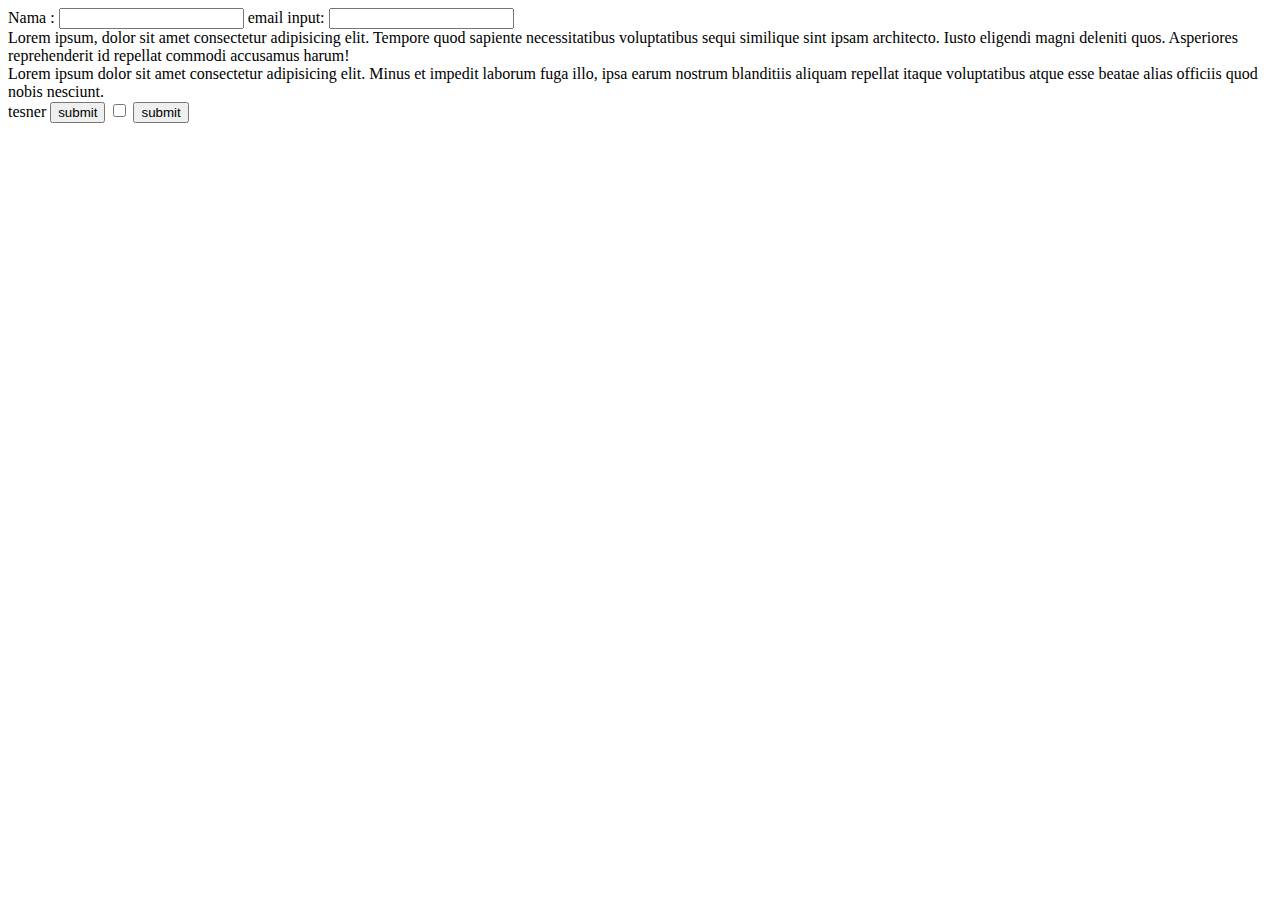
<file: HTML/index.html>
<!DOCTYPE html>
<html lang="en">
<head>
    <meta charset="UTF-8">
    <meta http-equiv="X-UA-Compatible" content="IE=edge">
    <meta name="viewport" content="width=device-width, initial-scale=1.0">
    <title>Belajar HTML Thirafi_ilmam</title>
</head>
<body>
    <!-- <p>halo perkenalkan saya Rafi</p>
    <h1>Heading 1</h1>
    <p>bagaimana jika saya masukan</p>
    
    <h2>Heading 2</h2>
    
    <h3>Heading 3</h3>
    <p>apakah sama ?</p>
    
    <h4>Heading 4</h4>
    <h5>Heading 5</h5>
    <h6>Heading 6</h6>
    <b>ini  bold</b> <br>
    <i>ini miring</i> <br>
    <u>ini underline</u> <br>

    <ol type="I">
        <li>1 siswa</li>
        <li>2 siswa</li>
        <li>3 siswa</li>
        <li>4 siswa</li>
    </ol>

    <a href="https://google.com">mencoba anchor untuk ke google</a>
    <br>
    <a href="https://codingstudio.id"target="_top">anchor untuk new tab</a>

    <img width="100" height="50" src="https://c4.wallpaperflare.com/wallpaper/335/389/287/gal-gadot-actress-women-red-lipstick-wallpaper-preview.jpg" alt="galgadot cuy">

    <img src="galgadot.jpg" alt="gambar galgadot"> -->

    <!-- <table border="4">
        <thead>
            <tr>
                <th>no</th>
                <th>nama</th>
                <th>umur</th>
            </tr>
        </thead>

        <tbody>
            <tr>
                <td>1</td>
                <td>Rafi</td>
                <td>17</td>
                <td>rata</td>
                <td>kolom 4</td>
            </tr>
            <tr>
                <td>2</td>
                <td>ucok</td>
                <td>18</td>
            </tr>
        </tbody>

        <tfoot>
            <tr>
                <td>footer</td>
                <td colspan="3">halooo</td>
            </tr>
        </tfoot>
    </table> -->


     
    <!-- frame digunakakan untuk menautkan website lain -->
    <!-- <iframe src="nida.html" frameborder="0"></iframe> -->

    <div>
        <form action="">
            <label for="name">Nama :</label>
            <input type="text" id="name">

            
            
            <label for="oke">email input:</label>
            <input type="email" yuhu="oke">
    
        </form>
    </div>
    <div>Lorem ipsum, dolor sit amet consectetur adipisicing elit. Tempore quod sapiente necessitatibus voluptatibus sequi similique sint ipsam architecto. Iusto eligendi magni deleniti quos. Asperiores reprehenderit id repellat commodi accusamus harum!

    </div>

    <span>
        Lorem ipsum dolor sit amet consectetur adipisicing elit. Minus et impedit laborum fuga illo, ipsa earum nostrum blanditiis aliquam repellat itaque voluptatibus atque esse beatae alias officiis quod nobis nesciunt.
    </span>
    <span>
        <form action="">
        <label for="cek">tesner</label>
            <button type="submit">submit</button>
            <input type="checkbox" oke="cek">
            <button type="submit">submit</button>
        </form>
    </span>
</body>
</html>
</file>
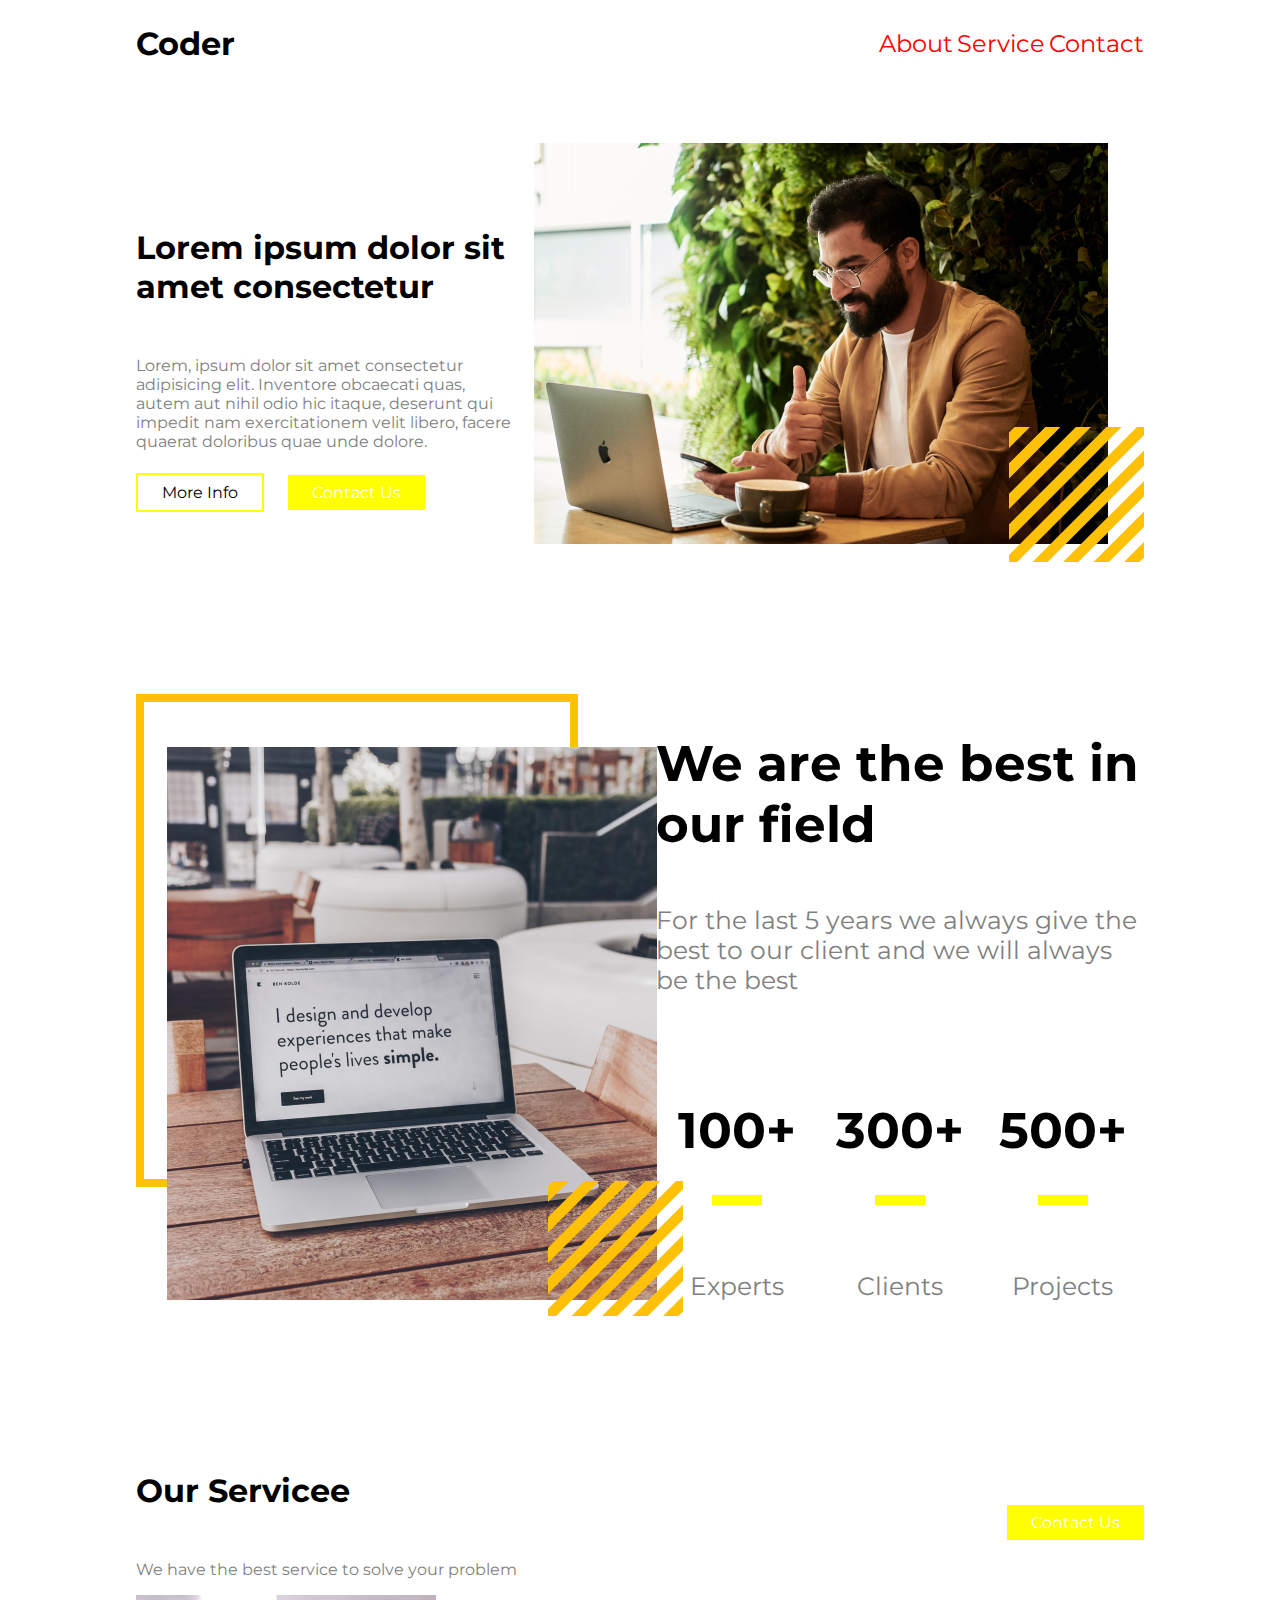
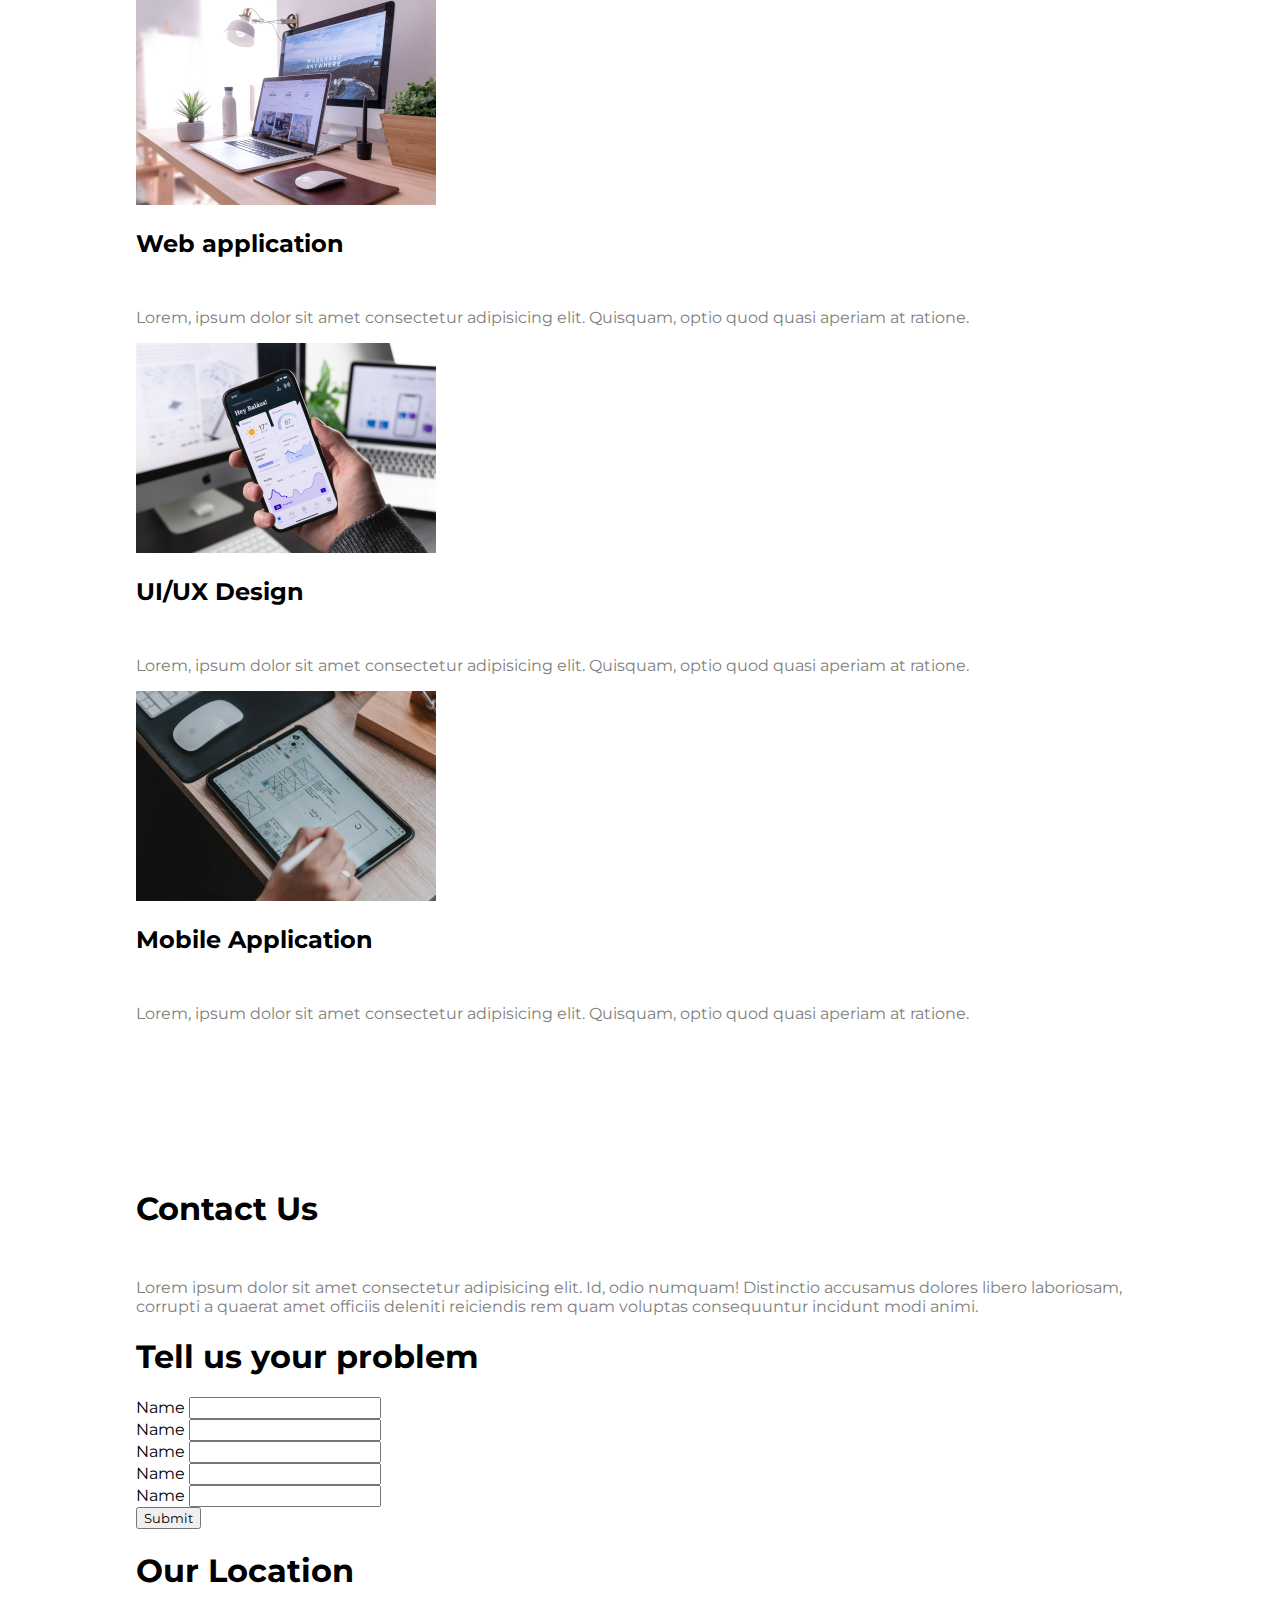
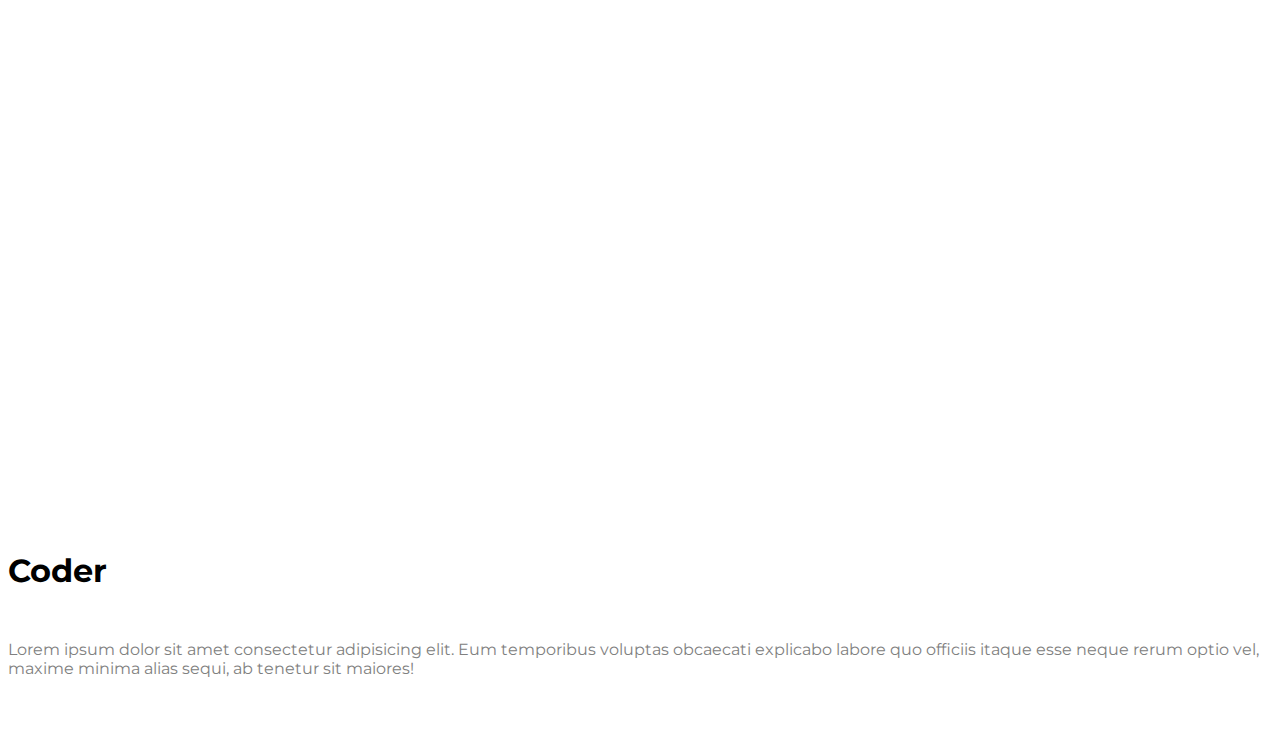
<file: CSS/coder/index.html>
<!DOCTYPE html>
<html lang="en">
<head>
    <meta charset="UTF-8">
    <meta name="viewport" content="width=device-width, initial-scale=1.0">
    <title>Coder</title>
    <link rel="preconnect" href="https://fonts.googleapis.com">
    <link rel="preconnect" href="https://fonts.gstatic.com" crossorigin>
    <link href="https://fonts.googleapis.com/css2?family=Montserrat&display=swap" rel="stylesheet">
    <link rel="stylesheet" href="style.css">
</head>
<body>
    <header id="header">
        <h1>Coder</h1>
        <nav>
            <a href="">About</a>
            <a href="">Service</a>
            <a href="">Contact</a>
        </nav>
    </header>

    <section id="landing">
        <div>
            <h1>Lorem ipsum dolor sit amet consectetur</h1>
            <p>Lorem, ipsum dolor sit amet consectetur adipisicing elit. Inventore obcaecati quas, autem aut nihil odio hic itaque, deserunt qui impedit nam exercitationem velit libero, facere quaerat doloribus quae unde dolore.</p>
            <div>
                <a class="btn btn-alt" href="">More Info</a>
                <a class="btn" href="">Contact Us</a>
            </div>
        </div>
        <div>
            <img src="images/landing.png" alt="Landing image">
        </div>
    </section>

    <section id="about">
        <div>
            <img src="images/about.png" alt="about image">
        </div>
        <div>
            <h1>We are the best in our field</h1>
            <p>For the last 5 years we always give the best to our client and we will always be the best</p>
            <div id="about-stats">
                <div class="about-stats-item">
                    <h1>100+</h1>
                    <div></div>
                    <p>Experts</p>
                </div>
                <div class="about-stats-item">
                    <h1>300+</h1>
                    <div></div>
                    <p>Clients</p>
                </div>
                <div class="about-stats-item">
                    <h1>500+</h1>
                    <div></div>
                    <p>Projects</p>
                </div>
            </div>
        </div>
    </section>
    <section id="service">
        <div class="service-header">
            <div>
                <h1>Our Servicee</h1>
                <p>We have the best service to solve your problem</p>
            </div>
            <a href="" class="btn">Contact Us</a>
        </div>
        <div class="service-detail">
            <div class="service-detail-item">
                <img src="images/service1.png" alt="service 1 image">
                <h2>Web application</h2>
                <p>Lorem, ipsum dolor sit amet consectetur adipisicing elit. Quisquam, optio quod quasi aperiam at ratione.</p>
            </div>
            <div class="service-detail-item">
                <img src="images/service2.png" alt="service 2 image">
                <h2>UI/UX Design</h2>
                <p>Lorem, ipsum dolor sit amet consectetur adipisicing elit. Quisquam, optio quod quasi aperiam at ratione.</p>
            </div>
            <div class="service-detail-item">
                <img src="images/service3.png" alt="service 4 image">
                <h2>Mobile Application</h2>
                <p>Lorem, ipsum dolor sit amet consectetur adipisicing elit. Quisquam, optio quod quasi aperiam at ratione.</p>
            </div>
        </div>
    </section>
    <section>
        <h1>Contact Us</h1>
        <p>Lorem ipsum dolor sit amet consectetur adipisicing elit. Id, odio numquam! Distinctio accusamus dolores libero laboriosam, corrupti a quaerat amet officiis deleniti reiciendis rem quam voluptas consequuntur incidunt modi animi.</p>
        <div>
            <div>
                <form action="">
                    <h1>Tell us your problem</h1>
                    <div>
                        <div>
                            <label for="">Name</label>
                            <input type="text">
                        </div>
                        <div>
                            <label for="">Name</label>
                            <input type="text">
                        </div>
                        <div>
                            <label for="">Name</label>
                            <input type="text">
                        </div>
                        <div>
                            <label for="">Name</label>
                            <input type="text">
                        </div>
                        <div>
                            <label for="">Name</label>
                            <input type="text">
                        </div>
                    </div>
                    <button>Submit</button>
                </form>
            </div>
        </div>
        <div>
            <h1>Our Location</h1>
            <iframe src="https://www.google.com/maps/embed?pb=!1m18!1m12!1m3!1d3953.264462922768!2d112.19009421062191!3d-7.761752876945843!2m3!1f0!2f0!3f0!3m2!1i1024!2i768!4f13.1!3m3!1m2!1s0x2e785db563929645%3A0x10ff3991cb9537a3!2sEnglish%20Institute!5e0!3m2!1sid!2sid!4v1688616324967!5m2!1sid!2sid" width="600" height="450" style="border:0;" allowfullscreen="" loading="lazy" referrerpolicy="no-referrer-when-downgrade"></iframe>
        </div>
    </section>

    <footer>
        <div>
            <h1>Coder</h1>
            <p>Lorem ipsum dolor sit amet consectetur adipisicing elit. Eum temporibus voluptas obcaecati explicabo labore quo officiis itaque esse neque rerum optio vel, maxime minima alias sequi, ab tenetur sit maiores!</p>
        </div>
        <div>
            <img src="images/Facebook.svg" alt="">
            <img src="images/Instagram.svg" alt="">
            <img src="images/Twitter.svg" alt="">
        </div>
    </footer>
</body>
</html>
</file>
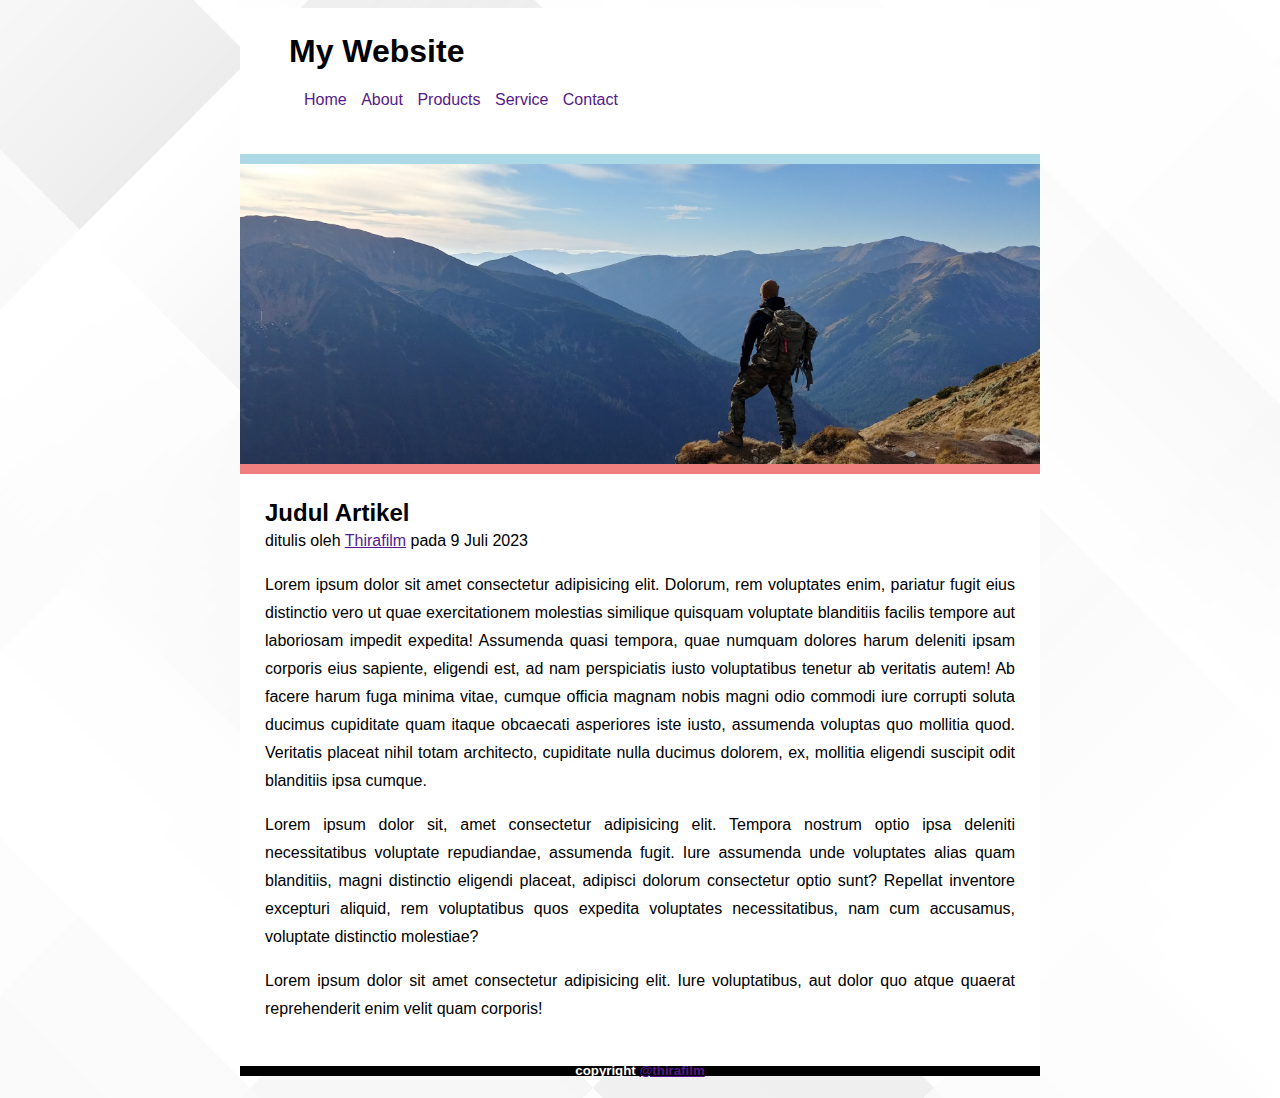
<file: CSS/Web Sederhana/index.html>
<!DOCTYPE html>
<html lang="en">
<head>
    <meta charset="UTF-8">
    <meta name="viewport" content="width=device-width, initial-scale=1.0">
    <title>index</title>
    <link rel="stylesheet" href="style.css">
</head>
<body>
    <div class="container">
        <div class="header">
            <h1 class="judul">My Website</h1>
            <ul>
                <li><a href="">Home</a></li>
                <li><a href="">About</a></li>
                <li><a href="">Products</a></li>
                <li><a href="">Service</a></li>
                <li><a href="">Contact</a></li>
            </ul>
        </div>
        <div class="gambar"></div>

        <div class="judul">
            <h2>Judul Artikel</h2>
            <p class="tulis">ditulis oleh <a href="">Thirafilm</a> pada 9 Juli 2023</p>
            <div class="konten">
                <p>Lorem ipsum dolor sit amet consectetur adipisicing elit. Dolorum, rem voluptates enim, pariatur fugit eius distinctio vero ut quae exercitationem molestias similique quisquam voluptate blanditiis facilis tempore aut laboriosam impedit expedita! Assumenda quasi tempora, quae numquam dolores harum deleniti ipsam corporis eius sapiente, eligendi est, ad nam perspiciatis iusto voluptatibus tenetur ab veritatis autem! Ab facere harum fuga minima vitae, cumque officia magnam nobis magni odio commodi iure corrupti soluta ducimus cupiditate quam itaque obcaecati asperiores iste iusto, assumenda voluptas quo mollitia quod. Veritatis placeat nihil totam architecto, cupiditate nulla ducimus dolorem, ex, mollitia eligendi suscipit odit blanditiis ipsa cumque.</p>
                <p>Lorem ipsum dolor sit, amet consectetur adipisicing elit. Tempora nostrum optio ipsa deleniti necessitatibus voluptate repudiandae, assumenda fugit. Iure assumenda unde voluptates alias quam blanditiis, magni distinctio eligendi placeat, adipisci dolorum consectetur optio sunt? Repellat inventore excepturi aliquid, rem voluptatibus quos expedita voluptates necessitatibus, nam cum accusamus, voluptate distinctio molestiae?</p>
                <p>Lorem ipsum dolor sit amet consectetur adipisicing elit. Iure voluptatibus, aut dolor quo atque quaerat reprehenderit enim velit quam corporis!</p>
            </div>
        </div>    
        
        <div class="footer">
            <h5>copyright <a href="">@thirafilm</a></h5>
        </div>
    </div>
</body>
</html>
</file>
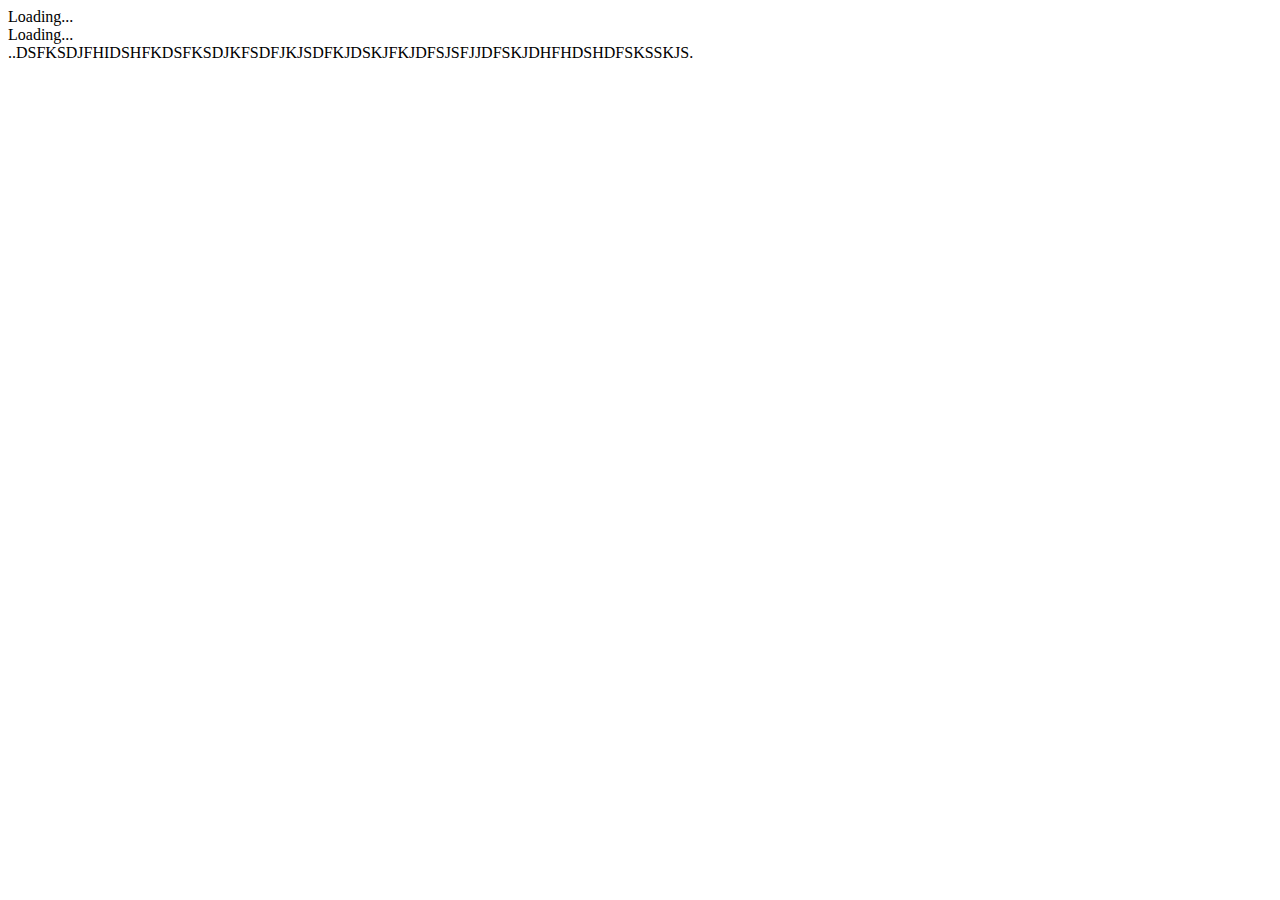
<file: HTML/nida.html>
<!doctype html>
<html lang="en">
  <head>
    <meta charset="utf-8">
    <meta name="viewport" content="width=device-width, initial-scale=1">
    <title>Bootstrap demo</title>
    <link href="https://cdn.jsdelivr.net/npm/bootstrap@5.3.0-alpha1/dist/css/bootstrap.min.css" rel="stylesheet" integrity="sha384-GLhlTQ8iRABdZLl6O3oVMWSktQOp6b7In1Zl3/Jr59b6EGGoI1aFkw7cmDA6j6gD" crossorigin="anonymous">
  </head>
  <body>
    <div class="spinner-border text-primary" role="status">
        <span class="visually-hidden">Loading...</span>
      </div>
      <div class="spinner-grow text-danger" role="status">
        <span class="visually-hidden">Loading...</span>
      </div>
      <div class="overflow-scroll">..DSFKSDJFHIDSHFKDSFKSDJKFSDFJKJSDFKJDSKJFKJDFSJSFJJDFSKJDHFHDSHDFSKSSKJS.</div>
    <script src="https://cdn.jsdelivr.net/npm/bootstrap@5.3.0-alpha1/dist/js/bootstrap.bundle.min.js" integrity="sha384-w76AqPfDkMBDXo30jS1Sgez6pr3x5MlQ1ZAGC+nuZB+EYdgRZgiwxhTBTkF7CXvN" crossorigin="anonymous"></script>
  </body>
</html>
</file>
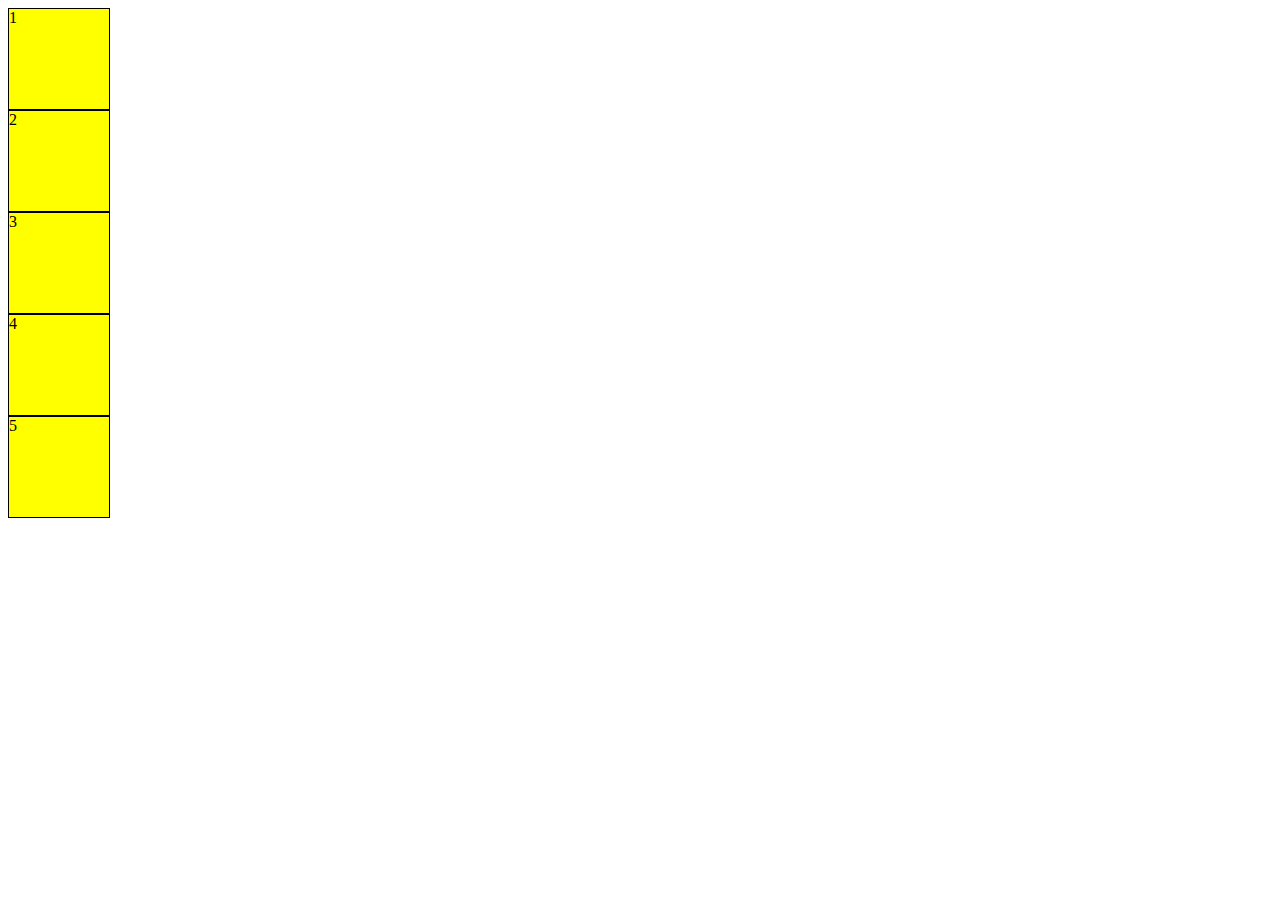
<file: CSS/coder/display.html>
<!DOCTYPE html>
<html lang="en">
<head>
    <meta charset="UTF-8">
    <meta name="viewport" content="width=device-width, initial-scale=1.0">
    <title>Document</title>
    <style>
        section{
            border: 5px solid black;
            width: 600px;
            height: 600p;
            display: flex;
            flex-direction: column-reverse;
            flex-wrap: nowrap;
            justify-content: space-around;
            
        }
        div{
            width: 100px;
            height: 100px;
            background-color: yellow;
            border: 1px solid black;
        }
    </style>
</head>
<body>
    <div>1</div>
    <div>2</div>
    <div>3</div>
    <div>4</div>
    <div>5</div>
</body>
</html>
</file>
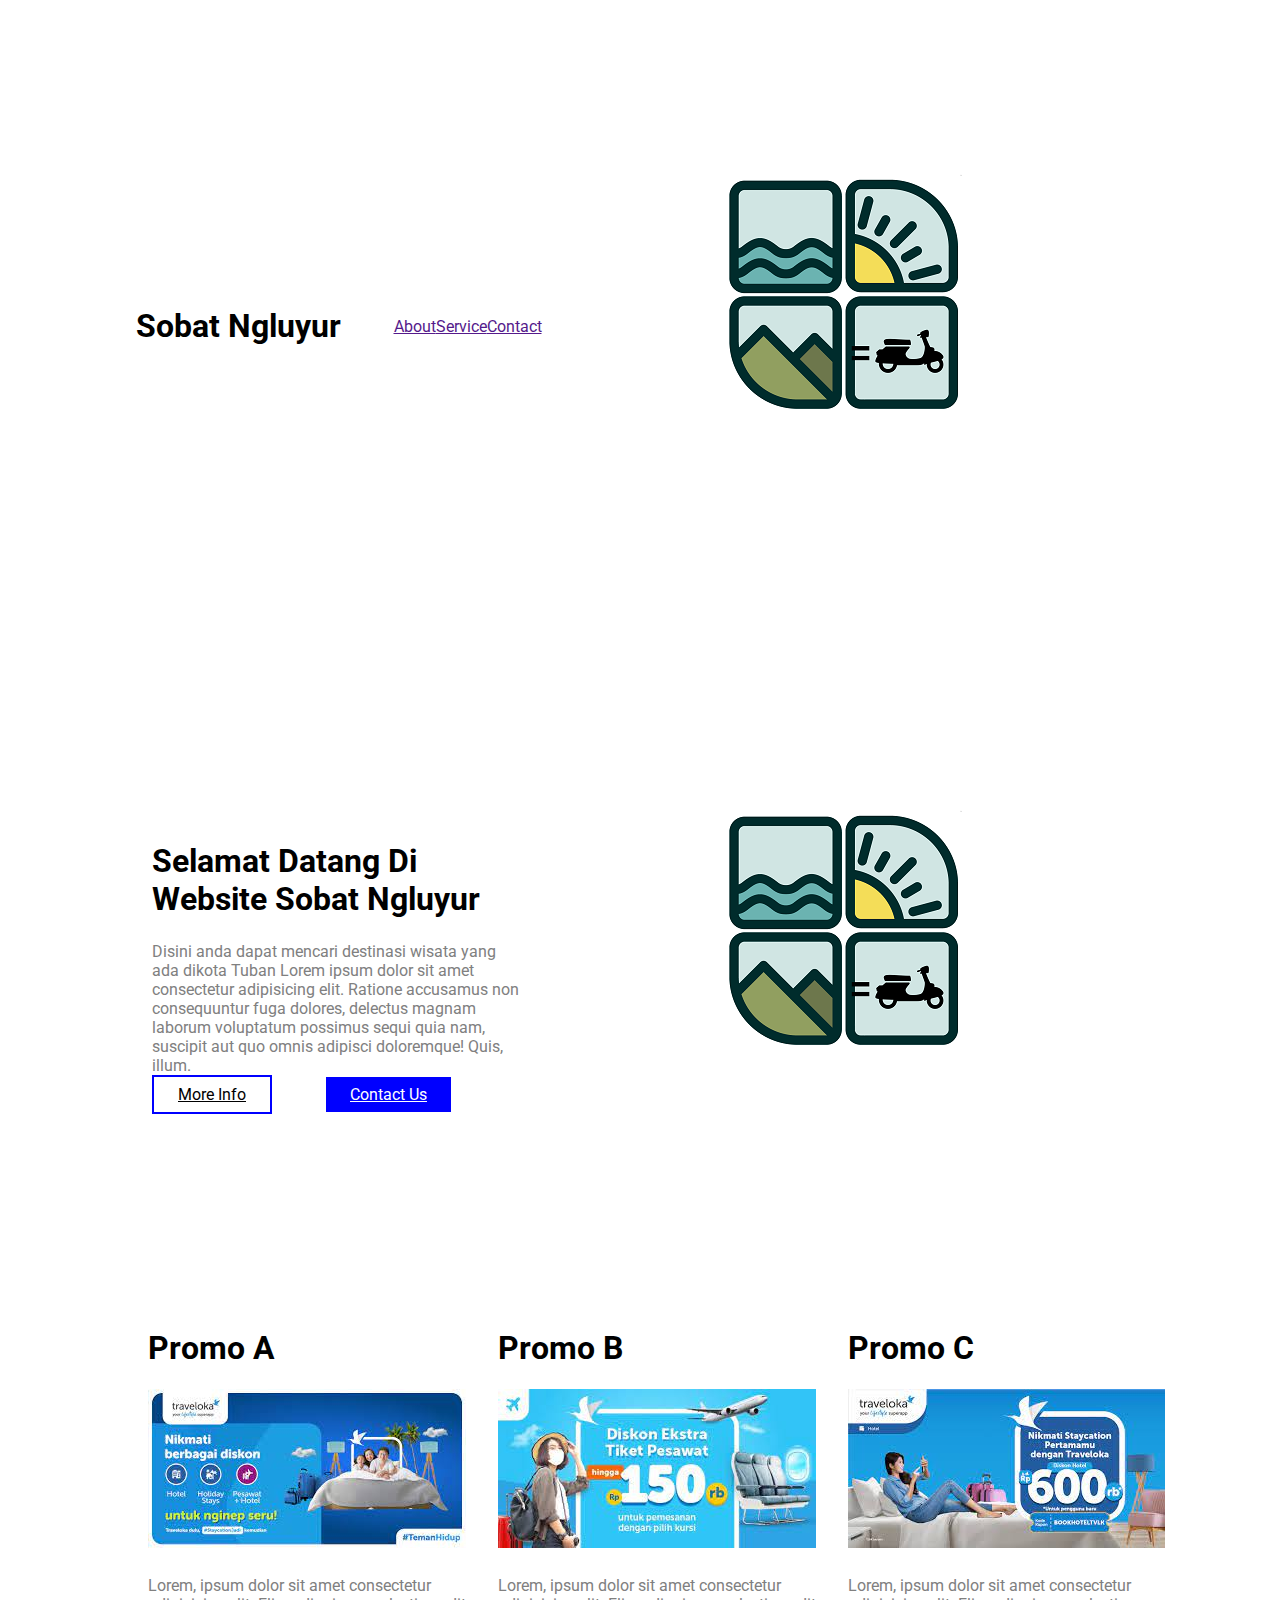
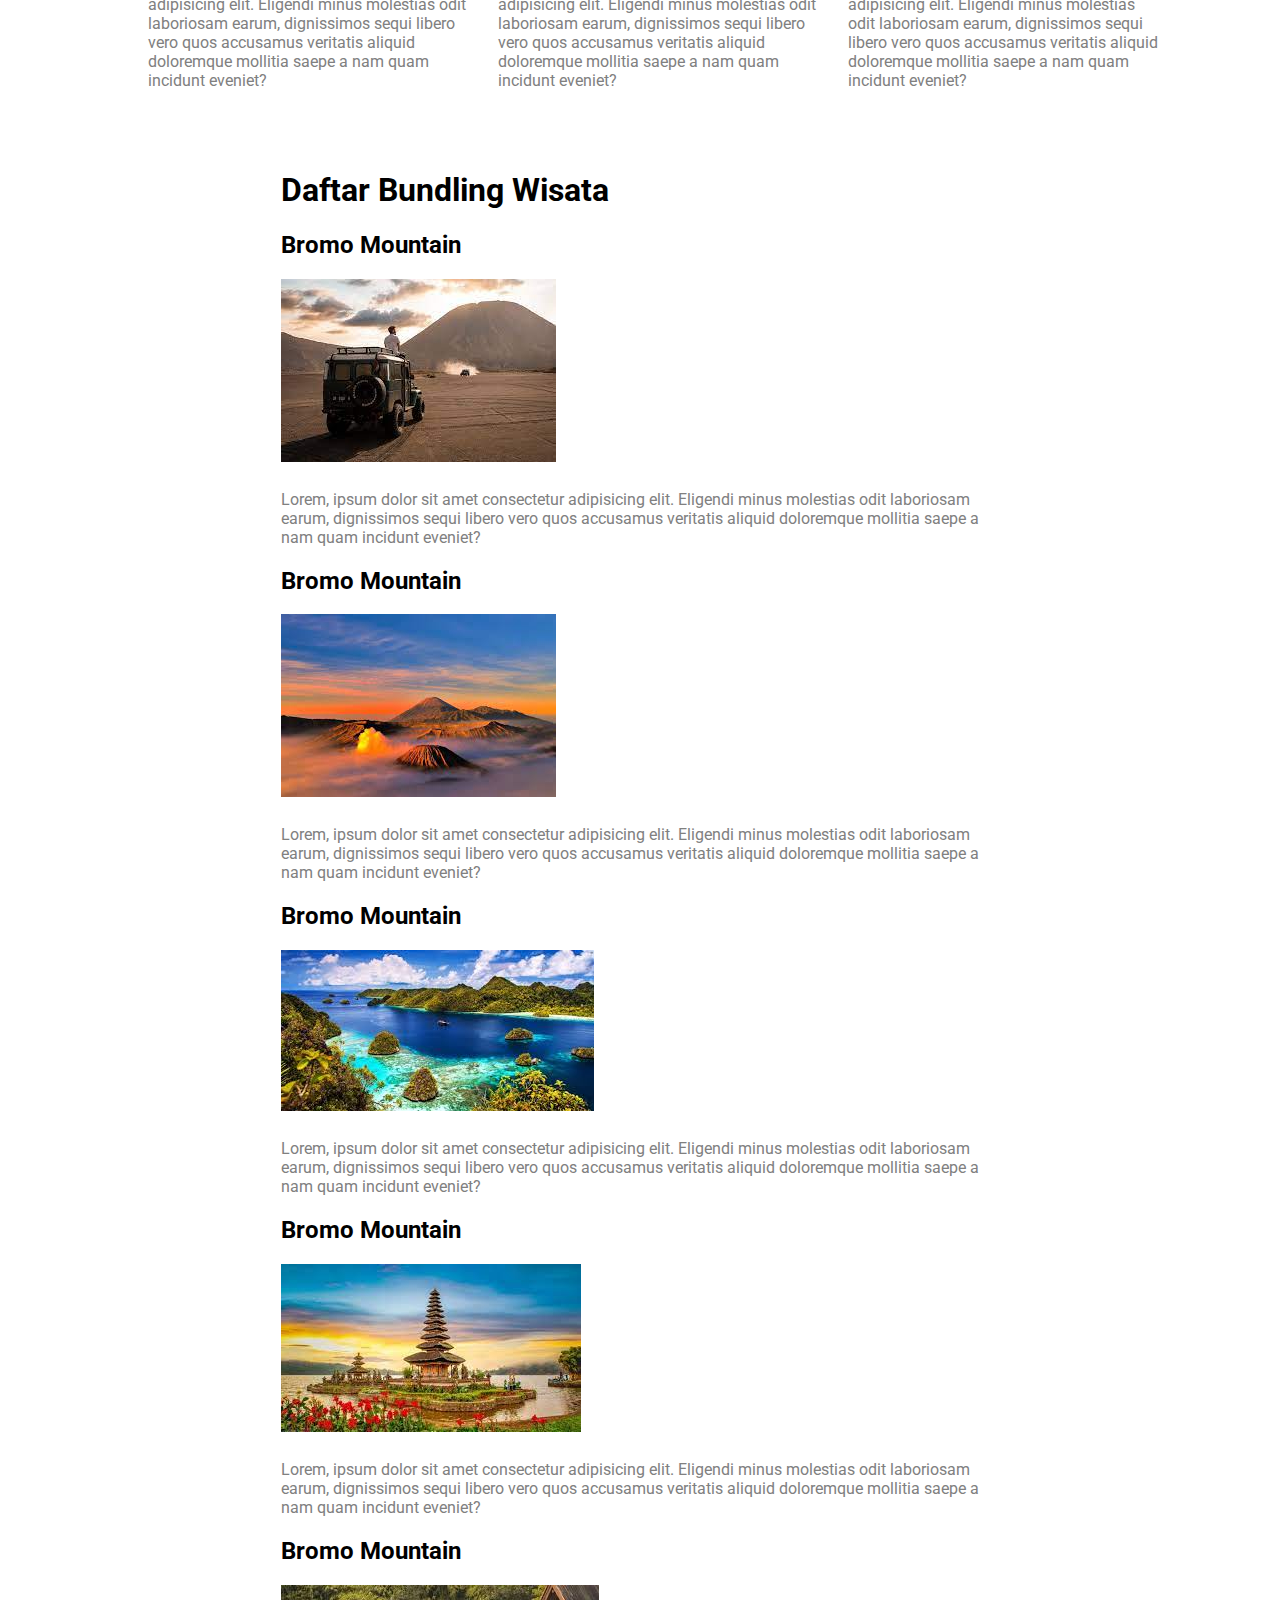
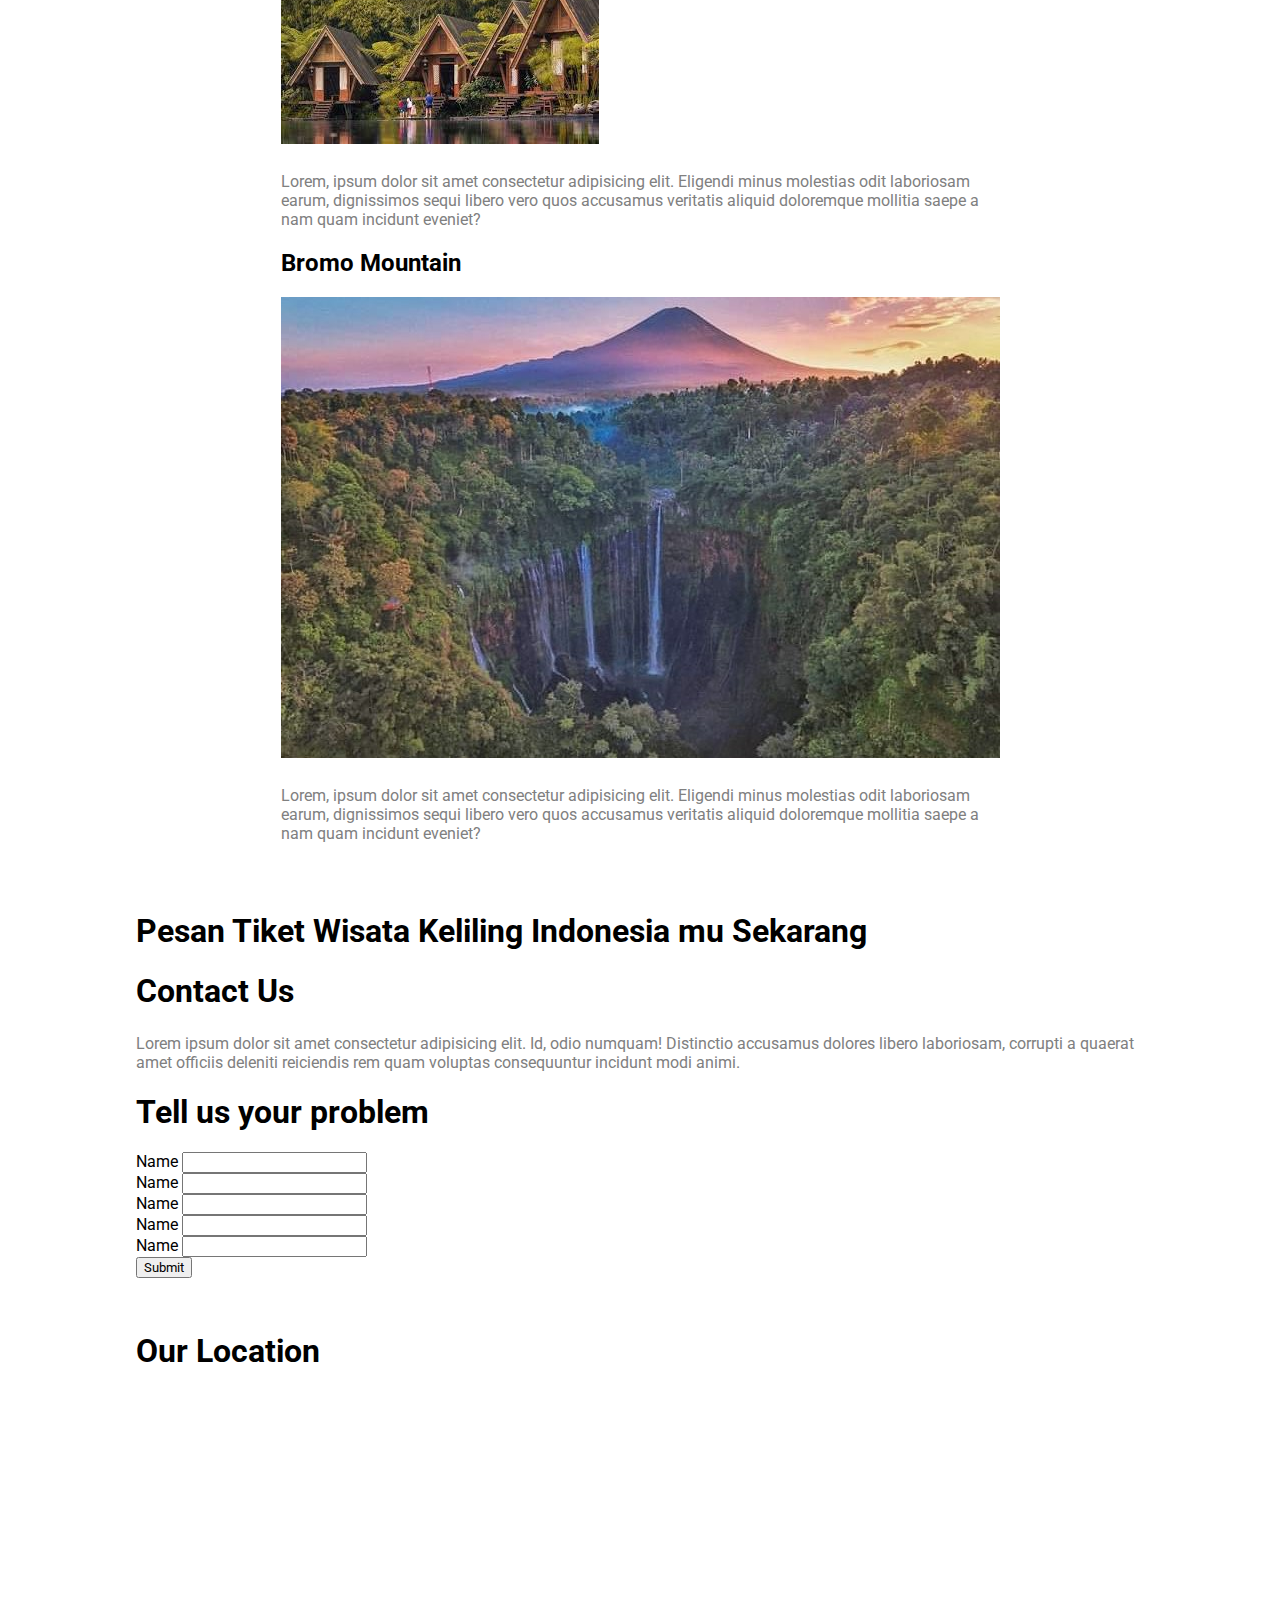
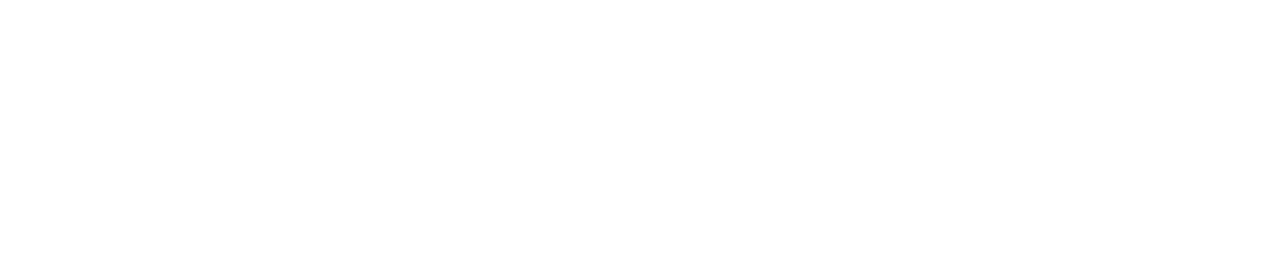
<file: CSS/Rafi Shop/shop.html>
<!DOCTYPE html>
<html lang="en">
<head>
    <meta charset="UTF-8">
    <meta name="viewport" content="width=device-width, initial-scale=1.0">
    <link rel="stylesheet" href="style.css">
    <link rel="preconnect" href="https://fonts.googleapis.com">
    <link rel="preconnect" href="https://fonts.gstatic.com" crossorigin>
    <link href="https://fonts.googleapis.com/css2?family=Montserrat&family=Roboto:ital,wght@0,900;1,700&display=swap" rel="stylesheet">
    <title>shop</title>
</head>
<body>
    <header id="header">
        <h1>Sobat Ngluyur</h1>
        <nav class="header-about">
            <a href="">About</a>
            <a href="">Service</a>
            <a href="">Contact</a>
        </nav>
        <div>
            <img src="image/Logo1.png" alt="logo head">
        </div>
    </header>
    <section id="landing">
        <div class="landing-margin">
            <h1>Selamat Datang Di Website Sobat Ngluyur</h1>
            <p>Disini anda dapat mencari destinasi wisata yang ada dikota Tuban Lorem ipsum dolor sit amet consectetur adipisicing elit. Ratione accusamus non consequuntur fuga dolores, delectus magnam laborum voluptatum possimus sequi quia nam, suscipit aut quo omnis adipisci doloremque! Quis, illum.</p>
            <div>
                <a class="btn btn-alt" href="">More Info</a>
                <a class="btn" href="">Contact Us</a>
            </div>
        </div>
        <div>
            <img src="image/Logo1.png" alt="">
         </div>
    </section>
    <section id="promo">
        <div id="promo-stats">
            <div class="promo-stats-item">
                <h1>Promo A</h1>
                <div><img src="image/promo1.jpg" alt=""></div>
                <p>Lorem, ipsum dolor sit amet consectetur adipisicing elit. Eligendi minus molestias odit laboriosam earum, dignissimos sequi libero vero quos accusamus veritatis aliquid doloremque mollitia saepe a nam quam incidunt eveniet?</p>
            </div>
            <div class="promo-stats-item">
                <h1>Promo B</h1>
                <div><img src="image/promo2.jpg" alt=""></div>
                <p>Lorem, ipsum dolor sit amet consectetur adipisicing elit. Eligendi minus molestias odit laboriosam earum, dignissimos sequi libero vero quos accusamus veritatis aliquid doloremque mollitia saepe a nam quam incidunt eveniet?</p>
            </div>
            <div class="promo-stats-item">
                <h1>Promo C</h1>
                <div><img src="image/promo3.jpg" alt=""></div>
                <p>Lorem, ipsum dolor sit amet consectetur adipisicing elit. Eligendi minus molestias odit laboriosam earum, dignissimos sequi libero vero quos accusamus veritatis aliquid doloremque mollitia saepe a nam quam incidunt eveniet?</p>
            </div>
        </div>
    </section>
    
    <section id="bundling">
        <div class="bundling-center">
            <h1>Daftar Bundling Wisata</h1>
            <div>
                <h2>Bromo Mountain</h2>
                <div><img src="image/wisata1.jpg" alt=""></div>
                <p>Lorem, ipsum dolor sit amet consectetur adipisicing elit. Eligendi minus molestias odit laboriosam earum, dignissimos sequi libero vero quos accusamus veritatis aliquid doloremque mollitia saepe a nam quam incidunt eveniet?</p>
            </div>
            <div>
                <h2>Bromo Mountain</h2>
                <div><img src="image/wisata2.jpg" alt=""></div>
                <p>Lorem, ipsum dolor sit amet consectetur adipisicing elit. Eligendi minus molestias odit laboriosam earum, dignissimos sequi libero vero quos accusamus veritatis aliquid doloremque mollitia saepe a nam quam incidunt eveniet?</p>
            </div>
            <div>
                <h2>Bromo Mountain</h2>
                <div><img src="image/wisata3.jpg" alt=""></div>
                <p>Lorem, ipsum dolor sit amet consectetur adipisicing elit. Eligendi minus molestias odit laboriosam earum, dignissimos sequi libero vero quos accusamus veritatis aliquid doloremque mollitia saepe a nam quam incidunt eveniet?</p>
            </div>
            <div>
                <h2>Bromo Mountain</h2>
                <div><img src="image/wisata4.jpg" alt=""></div>
                <p>Lorem, ipsum dolor sit amet consectetur adipisicing elit. Eligendi minus molestias odit laboriosam earum, dignissimos sequi libero vero quos accusamus veritatis aliquid doloremque mollitia saepe a nam quam incidunt eveniet?</p>
            </div>
            <div>
                <h2>Bromo Mountain</h2>
                <div><img src="image/wisata5.jpg" alt=""></div>
                <p>Lorem, ipsum dolor sit amet consectetur adipisicing elit. Eligendi minus molestias odit laboriosam earum, dignissimos sequi libero vero quos accusamus veritatis aliquid doloremque mollitia saepe a nam quam incidunt eveniet?</p>
            </div>
            <div>
                <h2>Bromo Mountain</h2>
                <div><img src="image/wisata6.jpg" alt=""></div>
                <p>Lorem, ipsum dolor sit amet consectetur adipisicing elit. Eligendi minus molestias odit laboriosam earum, dignissimos sequi libero vero quos accusamus veritatis aliquid doloremque mollitia saepe a nam quam incidunt eveniet?</p>
            </div>
        </div>
    </section>

    <section>
            <h1>Pesan Tiket Wisata Keliling Indonesia mu Sekarang</h1>
            <h1>Contact Us</h1>
            <p>Lorem ipsum dolor sit amet consectetur adipisicing elit. Id, odio numquam! Distinctio accusamus dolores libero laboriosam, corrupti a quaerat amet officiis deleniti reiciendis rem quam voluptas consequuntur incidunt modi animi.</p>
            <div>
                <div>
                    <form action="">
                        <h1>Tell us your problem</h1>
                        <div>
                            <div>
                                <label for="">Name</label>
                                <input type="text">
                            </div>
                            <div>
                                <label for="">Name</label>
                                <input type="text">
                            </div>
                            <div>
                                <label for="">Name</label>
                                <input type="text">
                            </div>
                            <div>
                                <label for="">Name</label>
                                <input type="text">
                            </div>
                            <div>
                                <label for="">Name</label>
                                <input type="text">
                            </div>
                        </div>
                        <button>Submit</button>
                    </form>
                </div>
            </div>
    </section>
    <section>
        <div>
            <h1>Our Location</h1>
            <iframe src="https://www.google.com/maps/embed?pb=!1m18!1m12!1m3!1d3953.264462922768!2d112.19009421062191!3d-7.761752876945843!2m3!1f0!2f0!3f0!3m2!1i1024!2i768!4f13.1!3m3!1m2!1s0x2e785db563929645%3A0x10ff3991cb9537a3!2sEnglish%20Institute!5e0!3m2!1sid!2sid!4v1688616324967!5m2!1sid!2sid" width="600" height="450" style="border:0;" allowfullscreen="" loading="lazy" referrerpolicy="no-referrer-when-downgrade"></iframe>
        </div>
    </section>
</body>
</html>
</file>
<file: CSS/coder/style.css>
*{
    font-family: "Montserrat";
}

h1{
    font-weight: 700;
    font-size: 48 px;
    font-style: normal;
}

a{
    text-decoration: none;
    text-align: center;
    color: red;
    font-size: 24px;
}

div > a{
    color: black;
}

section{
    padding: 64px 128px ;
}
  
p{
    color: grey;
    margin: 50px 0px 16px 0px;
}

.btn{
    background-color: yellow;
    color: white;
    font-size: 16px;
    padding: 8px 24px;
}

.btn-alt{
    background-color:white ;
    color: black;
    margin-right: 20px;
    border: 2px solid yellow;
}

#header{
    display: flex;
    align-items: center;
    justify-content: space-between;
    padding: 16px 128px;
}
#header h1{
    margin: 0;
}

#landing{
    display: flex;
    align-items: center;
    justify-content: space-between;
    column-gap: 16px;
}

#landing p {
    margin-bottom: 32px;
}

#about{
    display: flex;
    align-items: center;
    justify-content: space-between;
    column-gap: 16px;
    font-size: 25px;
}
#about > div{
    width: 50%;
}
#about-stats{
    display: grid;
    grid-template-columns: repeat(3, 1fr);
    text-align: center;
    margin-top: 72px;
}
.about-stats-item{
    display: flex;
    flex-direction: column;
    align-items: center;
}
.about-stats-item div{
    width: 50px;
    height: 10px;
    background-color: yellow;
    margin-bottom: 16px;
}
.service-header{
    display: flex;
    align-items: center;
    justify-content: space-between;
}
</file>
<file: CSS/Web Sederhana/style.css>
body{
    font: 16px/28px arial, sans-serif;
    background-color:lightgrey;
    color: black;
    background-image: url(bg.jpg);
}

.container{
    width: 800px;
    margin: auto;
    background-color: white;
}

.container .header{
    padding: 24px;
}

.container a{
    font-style: none;
}

.header ul li{
    display: inline-block;
    margin-right: 10px;
}
.header a{
    text-decoration: none;
}
.header a:hover{
    background-color: lightsalmon;
    color: white;
}
.judul{
    margin-left: 40px;
}
.gambar{
    height: 300px;
    background-image: url(image.jpg);
    background-size: cover;
    background-position: 0px -200px;
    border-top: 10px solid lightblue;
    border-bottom: 10px solid lightcoral;
}
.judul{
    margin-top: 24px;
    margin: 0px 20px 0px 20px;
    padding: 5px;
}
.judul .tulis{
    margin-top: -20px;
}
.judul .konten{
    margin-top: 10px;
    text-align: justify;
}
.footer{
    background-color: black;
    color: white;
    text-align: center;
    line-height: 10px;
}
</file>
<file: CSS/Rafi Shop/style.css>
*{
    font-family: "Roboto";
}
section{
    padding: 16px 128px;
}
p{
    color: grey;
    margin: 24px 0px 16px 0px;
}

#header{
    display: flex;
    align-items: center;
    justify-content: space-between;
    padding: 16px 128px;
}

.header-about{
    display: flex;
    align-items: center;
    margin-left: 50px;
}
#landing{
    display: flex;
    align-items: center;
    justify-content: space-between;
    column-gap: 24px;
}
#landing p{
    margin-bottom: 10px;
}
.landing-margin{
    margin-left: 16px;
}
.btn{
    background-color: blue;
    color: white;
    font-size: 16px;
    padding: 8px 24px;
}
.btn-alt{
    background-color: white;
    color: black;
    margin-right: 50px;
    border: 2px solid blue;
}
.btn-submit{
    padding: 12px;
}
#promo{
    display: flex;
    align-items: center;
    justify-content: space-around;
}
#promo-stats{
    display: grid;
    grid-template-columns: repeat(3, 1fr);
    column-gap: 32px;
    padding: 12px;
}
#bundling{
    display: flex;
    justify-content: center;
    margin: 0px 500px 0 500px;
    align-self: center;
}
#pesan{
    margin-bottom: 50px;
}
</file>
